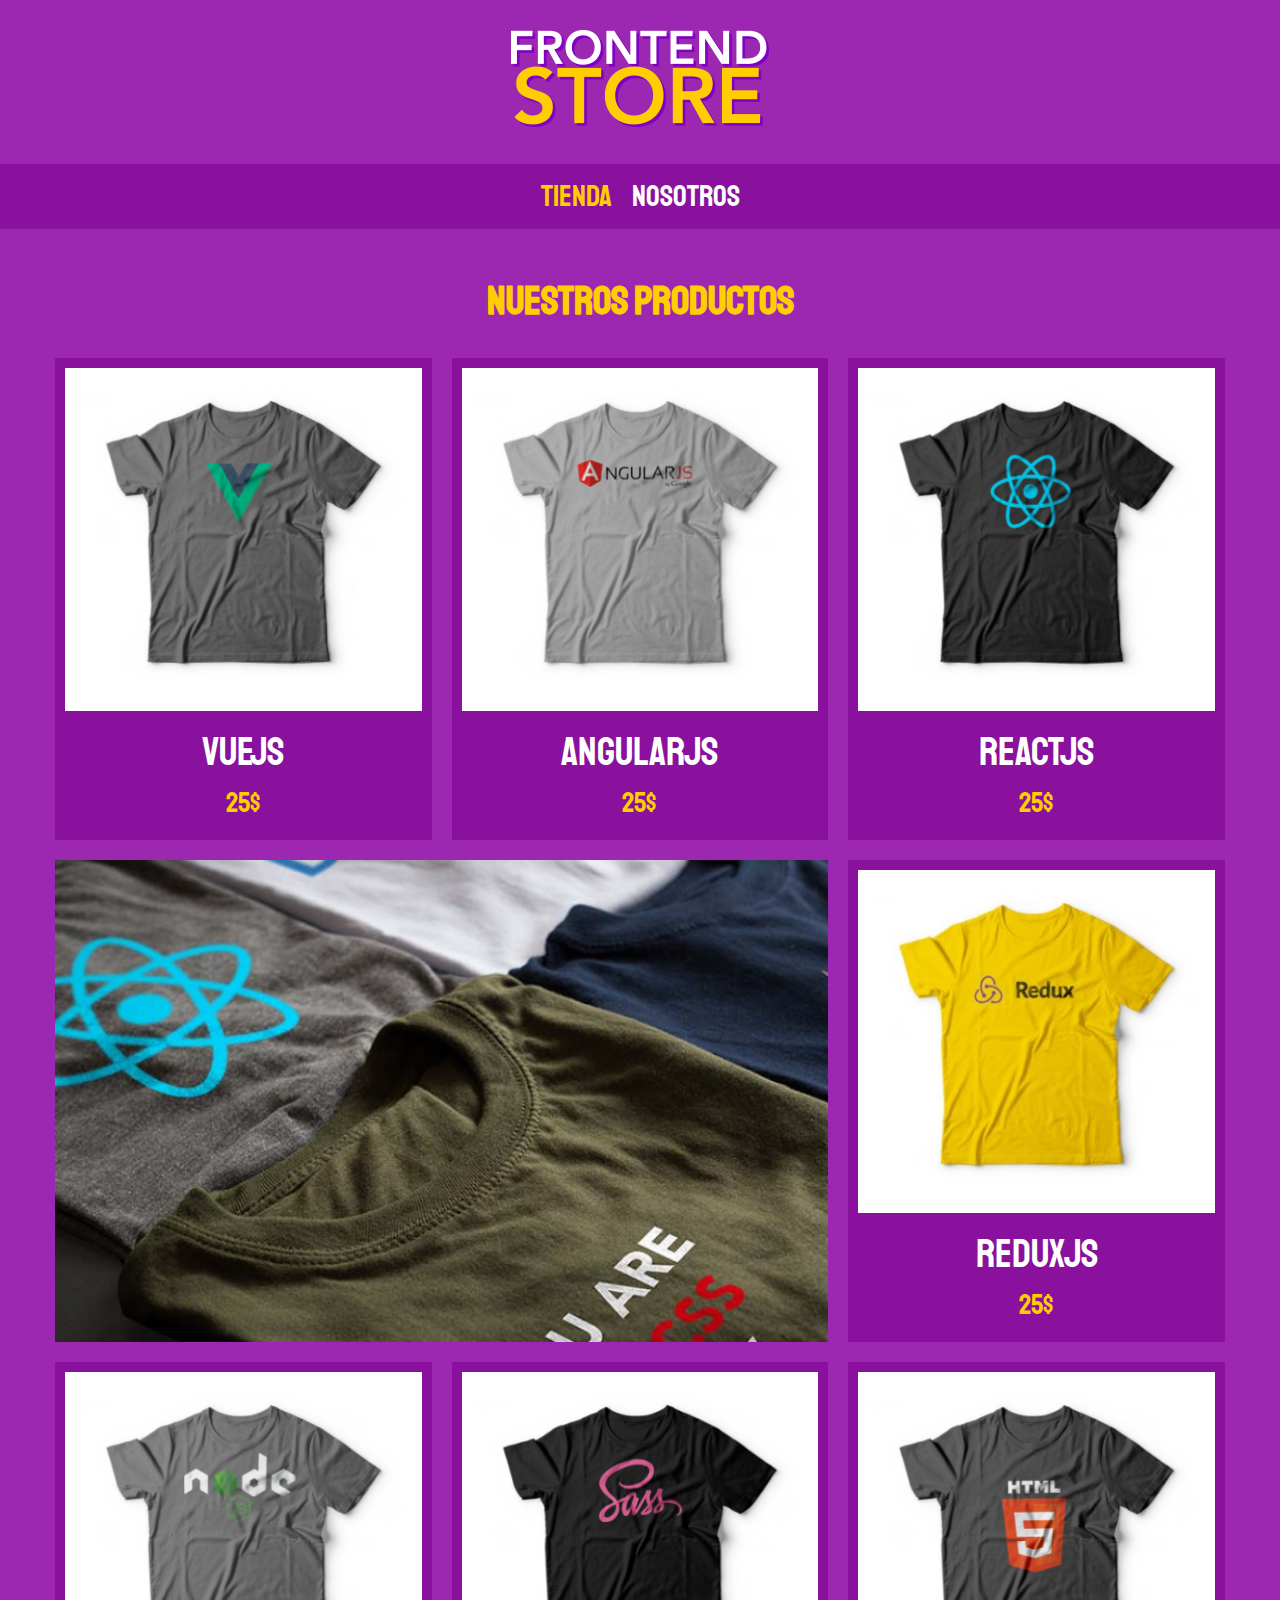
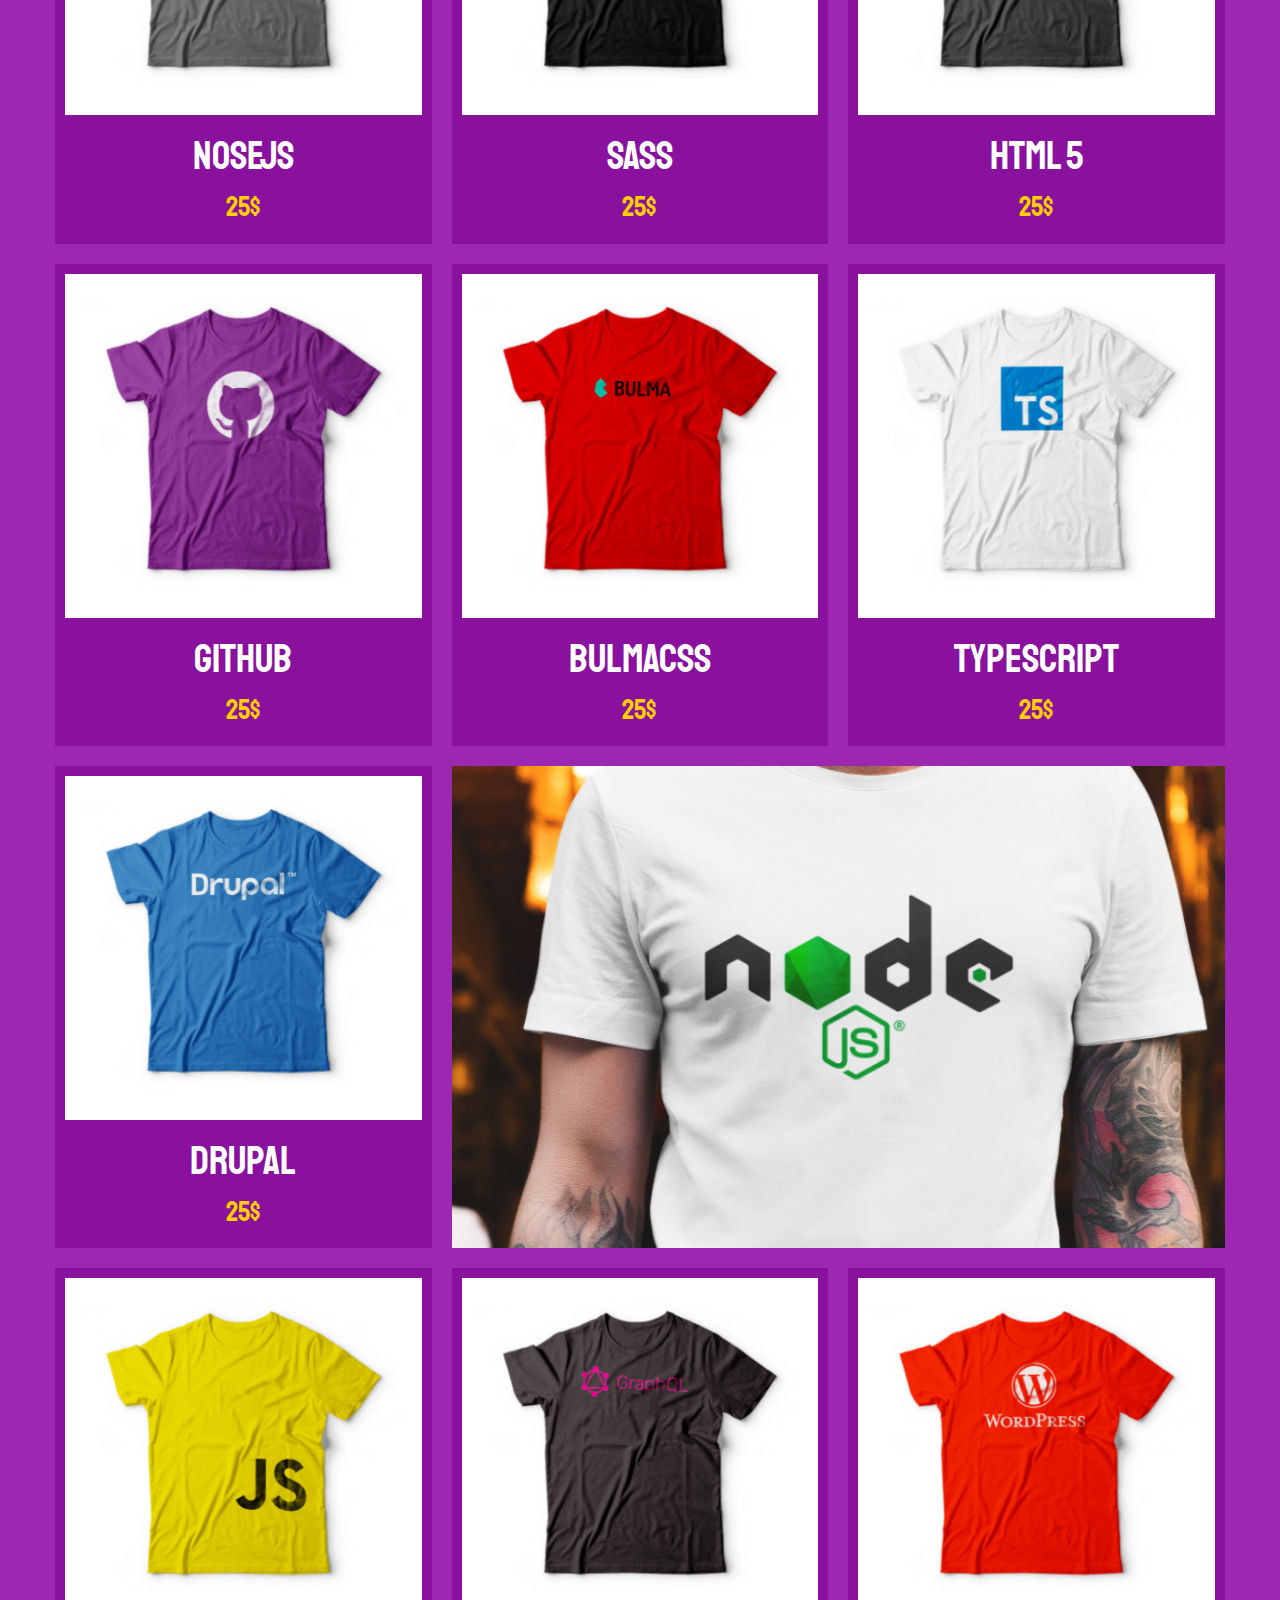
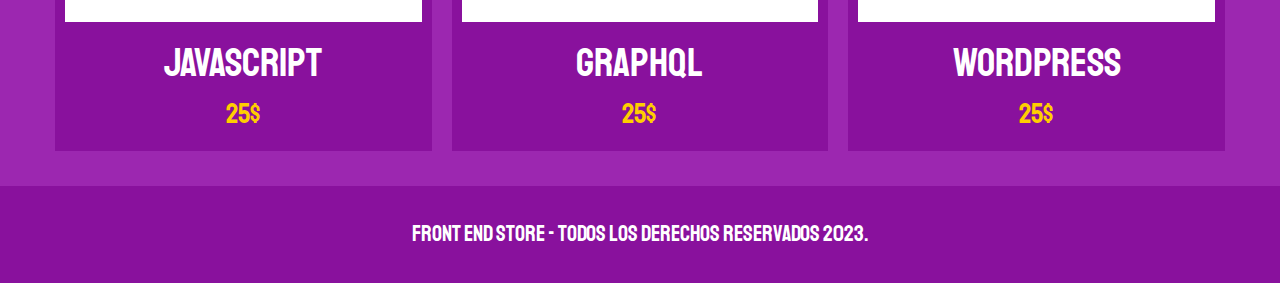
<file: index.html>
<!DOCTYPE html>
<html lang="en">
  <head>
    <meta charset="UTF-8" />
    <meta http-equiv="X-UA-Compatible" content="IE=edge" />
    <meta name="viewport" content="width=device-width, initial-scale=1.0" />
    <title>Front End Store</title>
    <link rel="stylesheet" href="css/normalize.css" />
    <link rel="preconnect" href="https://fonts.googleapis.com" />
    <link rel="preconnect" href="https://fonts.gstatic.com" crossorigin />
    <link
      href="https://fonts.googleapis.com/css2?family=Staatliches&display=swap"
      rel="stylesheet"
    />
    <link rel="stylesheet" href="css/style.css" />
  </head>
  <body>
    <header class="header">
      <a href="index.html">
        <img src="img/logo.png" class="header__logo" alt="Logo" />
      </a>
    </header>

    <nav class="navigation">
      <a href="index.html" class="navigation__link navigation__link--active"
        >Tienda</a
      >
      <a href="about.html" class="navigation__link">Nosotros</a>
    </nav>

    <main class="container">
      <h1>Nuestros Productos</h1>

      <div class="grid">
        <div class="product">
          <a href="product.html">
            <img class="product__img" src="img/1.jpg" alt="Imágen Camisa" />
            <div class="product__information">
              <p class="product__name">VueJS</p>
              <p class="product__price">25$</p>
            </div>
          </a>
        </div>
        <!-- PRODUCT -->
        <div class="product">
          <a href="product.html">
            <img class="product__img" src="img/2.jpg" alt="Imágen Camisa" />
            <div class="product__information">
              <p class="product__name">AngularJS</p>
              <p class="product__price">25$</p>
            </div>
          </a>
        </div>
        <!-- PRODUCT -->
        <div class="product">
          <a href="product.html">
            <img class="product__img" src="img/3.jpg" alt="Imágen Camisa" />
            <div class="product__information">
              <p class="product__name">ReactJS</p>
              <p class="product__price">25$</p>
            </div>
          </a>
        </div>
        <!-- PRODUCT -->
        <div class="product">
          <a href="product.html">
            <img class="product__img" src="img/4.jpg" alt="Imágen Camisa" />
            <div class="product__information">
              <p class="product__name">ReduxJS</p>
              <p class="product__price">25$</p>
            </div>
          </a>
        </div>
        <!-- PRODUCT -->
        <div class="product">
          <a href="product.html">
            <img class="product__img" src="img/5.jpg" alt="Imágen Camisa" />
            <div class="product__information">
              <p class="product__name">NoseJS</p>
              <p class="product__price">25$</p>
            </div>
          </a>
        </div>
        <!-- PRODUCT -->
        <div class="product">
          <a href="product.html">
            <img class="product__img" src="img/6.jpg" alt="Imágen Camisa" />
            <div class="product__information">
              <p class="product__name">SASS</p>
              <p class="product__price">25$</p>
            </div>
          </a>
        </div>
        <!-- PRODUCT -->
        <div class="product">
          <a href="product.html">
            <img class="product__img" src="img/7.jpg" alt="Imágen Camisa" />
            <div class="product__information">
              <p class="product__name">HTML 5</p>
              <p class="product__price">25$</p>
            </div>
          </a>
        </div>
        <!-- PRODUCT -->
        <div class="product">
          <a href="product.html">
            <img class="product__img" src="img/8.jpg" alt="Imágen Camisa" />
            <div class="product__information">
              <p class="product__name">GitHub</p>
              <p class="product__price">25$</p>
            </div>
          </a>
        </div>
        <!-- PRODUCT -->
        <div class="product">
          <a href="product.html">
            <img class="product__img" src="img/9.jpg" alt="Imágen Camisa" />
            <div class="product__information">
              <p class="product__name">BulmaCSS</p>
              <p class="product__price">25$</p>
            </div>
          </a>
        </div>
        <!-- PRODUCT -->
        <div class="product">
          <a href="product.html">
            <img class="product__img" src="img/10.jpg" alt="Imágen Camisa" />
            <div class="product__information">
              <p class="product__name">TypeScript</p>
              <p class="product__price">25$</p>
            </div>
          </a>
        </div>
        <!-- PRODUCT -->
        <div class="product">
          <a href="product.html">
            <img class="product__img" src="img/11.jpg" alt="Imágen Camisa" />
            <div class="product__information">
              <p class="product__name">Drupal</p>
              <p class="product__price">25$</p>
            </div>
          </a>
        </div>
        <!-- PRODUCT -->
        <div class="product">
          <a href="product.html">
            <img class="product__img" src="img/12.jpg" alt="Imágen Camisa" />
            <div class="product__information">
              <p class="product__name">JavaScript</p>
              <p class="product__price">25$</p>
            </div>
          </a>
        </div>
        <!-- PRODUCT -->
        <div class="product">
          <a href="product.html">
            <img class="product__img" src="img/13.jpg" alt="Imágen Camisa" />
            <div class="product__information">
              <p class="product__name">GraphQL</p>
              <p class="product__price">25$</p>
            </div>
          </a>
        </div>
        <!-- PRODUCT -->
        <div class="product">
          <a href="product.html">
            <img class="product__img" src="img/14.jpg" alt="Imágen Camisa" />
            <div class="product__information">
              <p class="product__name">WordPress</p>
              <p class="product__price">25$</p>
            </div>
          </a>
        </div>
        <!-- PRODUCT -->

        <div class="graphic graphic--shirts"></div>
        <div class="graphic graphic--node"></div>
      </div>
    </main>

    <footer class="footer">
      <p class="footer__text">
        Front End Store - Todos los derechos Reservados 2023.
      </p>
    </footer>
  </body>
</html>
</file>
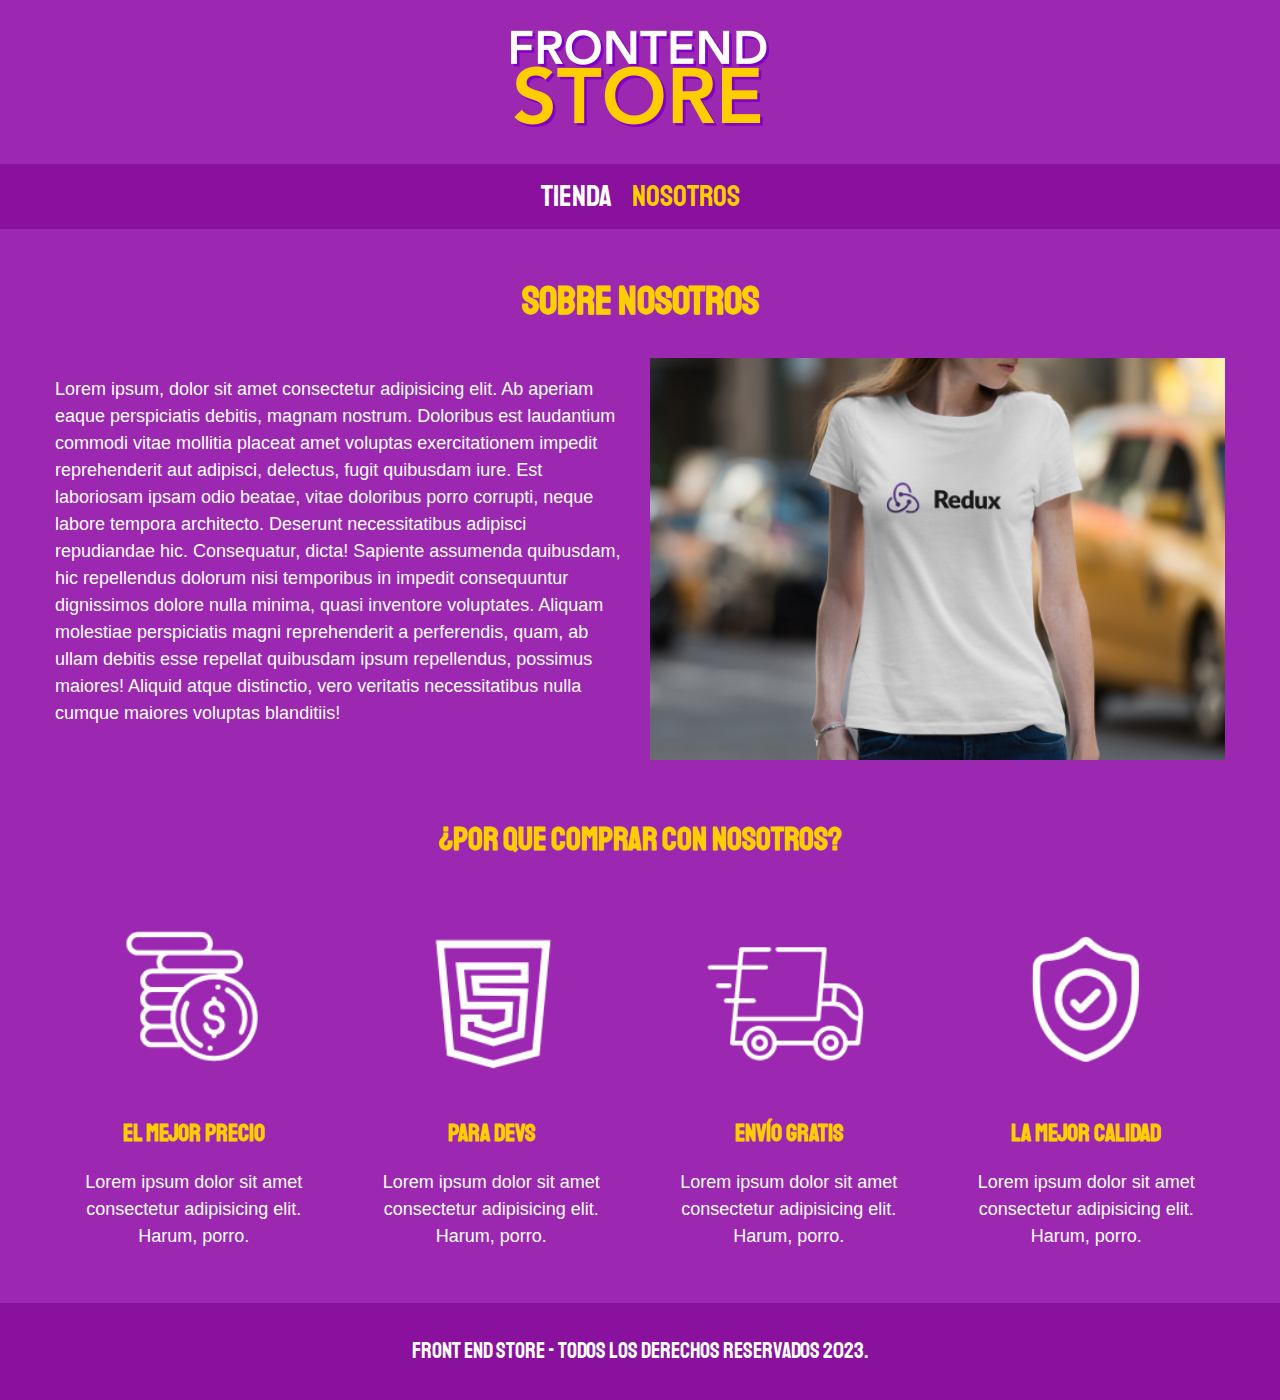
<file: about.html>
<!DOCTYPE html>
<html lang="en">
  <head>
    <meta charset="UTF-8" />
    <meta http-equiv="X-UA-Compatible" content="IE=edge" />
    <meta name="viewport" content="width=device-width, initial-scale=1.0" />
    <title>Front End Store</title>
    <link rel="stylesheet" href="css/normalize.css" />
    <link rel="preconnect" href="https://fonts.googleapis.com" />
    <link rel="preconnect" href="https://fonts.gstatic.com" crossorigin />
    <link
      href="https://fonts.googleapis.com/css2?family=Staatliches&display=swap"
      rel="stylesheet"
    />
    <link rel="stylesheet" href="css/style.css" />
  </head>
  <body>
    <header class="header">
      <a href="index.html">
        <img src="img/logo.png" class="header__logo" alt="Logo" />
      </a>
    </header>

    <nav class="navigation">
      <a href="index.html" class="navigation__link">Tienda</a>
      <a href="about.html" class="navigation__link navigation__link--active"
        >Nosotros</a
      >
    </nav>

    <main class="container">
      <h1>Sobre Nosotros</h1>

      <div class="about">
        <div class="about__content">
          <p>
            Lorem ipsum, dolor sit amet consectetur adipisicing elit. Ab aperiam
            eaque perspiciatis debitis, magnam nostrum. Doloribus est laudantium
            commodi vitae mollitia placeat amet voluptas exercitationem impedit
            reprehenderit aut adipisci, delectus, fugit quibusdam iure. Est
            laboriosam ipsam odio beatae, vitae doloribus porro corrupti, neque
            labore tempora architecto. Deserunt necessitatibus adipisci
            repudiandae hic. Consequatur, dicta! Sapiente assumenda quibusdam,
            hic repellendus dolorum nisi temporibus in impedit consequuntur
            dignissimos dolore nulla minima, quasi inventore voluptates. Aliquam
            molestiae perspiciatis magni reprehenderit a perferendis, quam, ab
            ullam debitis esse repellat quibusdam ipsum repellendus, possimus
            maiores! Aliquid atque distinctio, vero veritatis necessitatibus
            nulla cumque maiores voluptas blanditiis!
          </p>
        </div>
        <img src="img/nosotros.jpg" class="about__img" alt="" />
      </div>
    </main>

    <section class="container purchase">
      <h2 class="purchase__title">¿Por que Comprar con nosotros?</h2>
      <div class="blocks">
        <div class="block">
          <img src="img/icono_1.png" class="block__img" alt="Coins" />
          <h3 class="block__title">El Mejor Precio</h3>
          <p>
            Lorem ipsum dolor sit amet consectetur adipisicing elit. Harum,
            porro.
          </p>
        </div>
        <!-- BLOCK -->
        <div class="block">
          <img src="img/icono_2.png" class="block__img" alt="Html" />
          <h3 class="block__title">Para Devs</h3>
          <p>
            Lorem ipsum dolor sit amet consectetur adipisicing elit. Harum,
            porro.
          </p>
        </div>
        <!-- BLOCK -->
        <div class="block">
          <img src="img/icono_3.png" class="block__img" alt="Car" />
          <h3 class="block__title">Envío Gratis</h3>
          <p>
            Lorem ipsum dolor sit amet consectetur adipisicing elit. Harum,
            porro.
          </p>
        </div>
        <!-- BLOCK -->
        <div class="block">
          <img src="img/icono_4.png" class="block__img" alt="Secure" />
          <h3 class="block__title">La Mejor Calidad</h3>
          <p>
            Lorem ipsum dolor sit amet consectetur adipisicing elit. Harum,
            porro.
          </p>
        </div>
        <!-- BLOCK -->
      </div>
    </section>

    <footer class="footer">
      <p class="footer__text">
        Front End Store - Todos los derechos Reservados 2023.
      </p>
    </footer>
  </body>
</html>
</file>
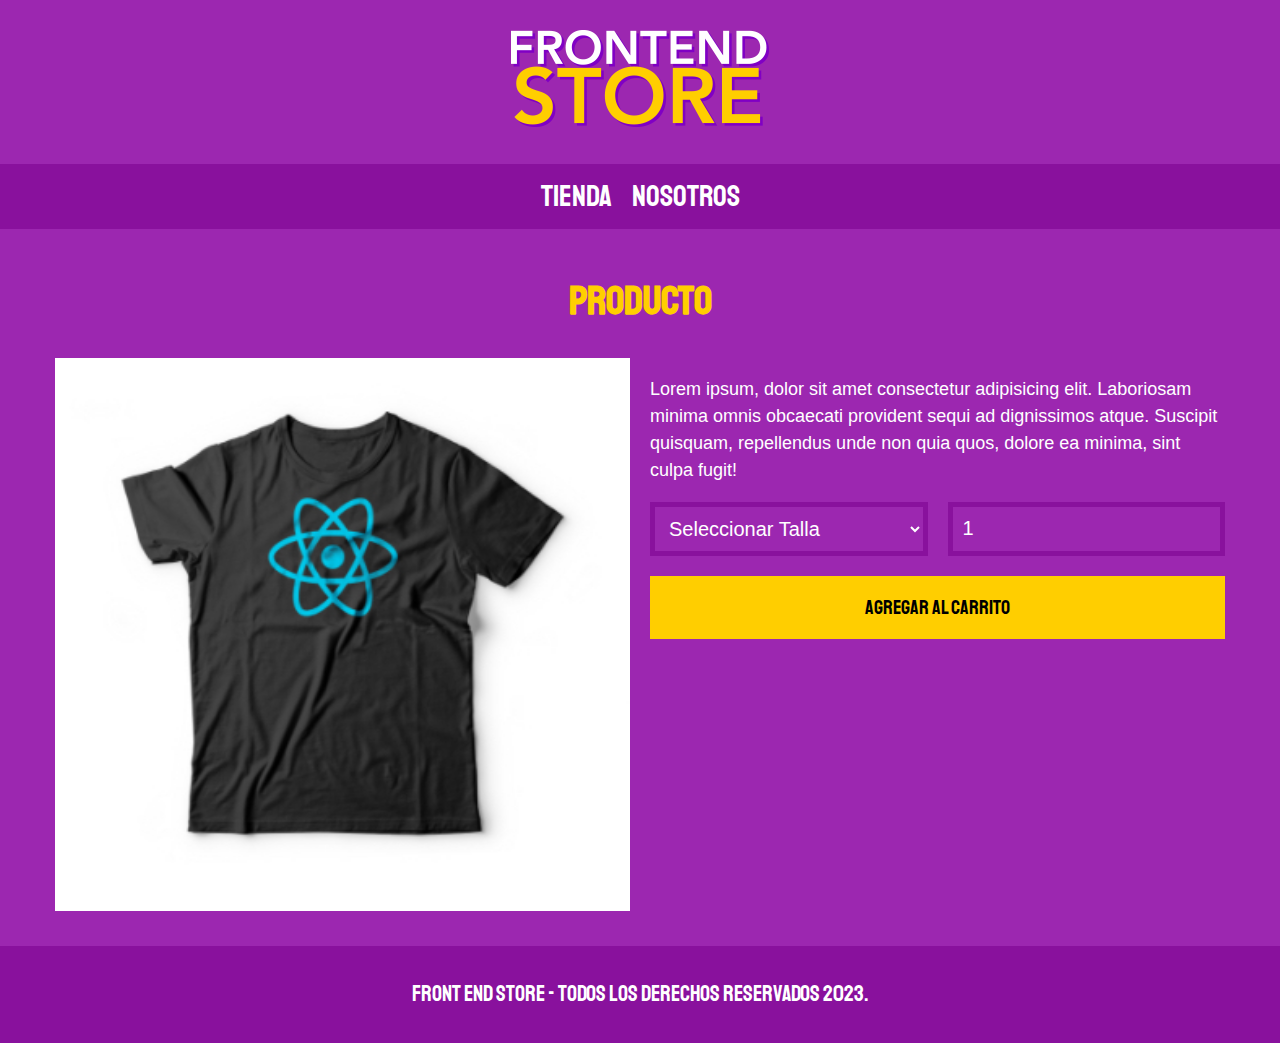
<file: product.html>
<!DOCTYPE html>
<html lang="en">
  <head>
    <meta charset="UTF-8" />
    <meta http-equiv="X-UA-Compatible" content="IE=edge" />
    <meta name="viewport" content="width=device-width, initial-scale=1.0" />
    <title>Document</title>
    <link rel="stylesheet" href="css/normalize.css" />
    <link rel="preconnect" href="https://fonts.googleapis.com" />
    <link rel="preconnect" href="https://fonts.gstatic.com" crossorigin />
    <link
      href="https://fonts.googleapis.com/css2?family=Staatliches&display=swap"
      rel="stylesheet"
    />
    <link rel="stylesheet" href="css/style.css" />
  </head>
  <body>
    <header class="header">
      <a href="index.html">
        <img src="img/logo.png" class="header__logo" alt="Logo" />
      </a>
    </header>

    <nav class="navigation">
      <a href="index.html" class="navigation__link">Tienda</a>
      <a href="about.html" class="navigation__link">Nosotros</a>
    </nav>

    <main class="container">
      <h1>Producto</h1>

      <div class="shirt">
        <img src="img/3.jpg" class="shir__img" alt="Imágen del Producto" />

        <div class="shirt__content">
          <p>
            Lorem ipsum, dolor sit amet consectetur adipisicing elit. Laboriosam
            minima omnis obcaecati provident sequi ad dignissimos atque.
            Suscipit quisquam, repellendus unde non quia quos, dolore ea minima,
            sint culpa fugit!
          </p>
          <form class="form">
            <select class="form__camp">
              <option disabled selected>Seleccionar Talla</option>
              <option>Small (S)</option>
              <option>Medium (M)</option>
              <option>Large (L)</option>
              <option>Extra Large (XL)</option>
            </select>
            <input class="form__camp" type="number" min="1" max="5" value="1" />
            <input
              class="form__submit"
              type="submit"
              value="Agregar al Carrito"
            />
          </form>
        </div>
      </div>
    </main>

    <footer class="footer">
      <p class="footer__text">
        Front End Store - Todos los derechos Reservados 2023.
      </p>
    </footer>
  </body>
</html>
</file>
<file: css/style.css>
:root {
    --primary: #9C27B0;
    --primaryDark: #89119D;
    --secondary: #FFCE00;
    --secondaryDark: rgb(233, 287, 2);
    --white: #FFF;
    --dark: #000;

    --primaryFont: 'Staatliches', cursive;
}

html {
    box-sizing: border-box;
    font-size: 62.5%;
}

*, *:before, *:after {
    box-sizing: inherit;
}

/** GLOBALS **/

body {
    background-color: var(--primary);
    font-size: 1.6rem;
    line-height: 1.5;
}

p {
    font-size: 1.8rem;
    font-family: Arial, Helvetica, sans-serif;
    color: var(--white);
}

a {
    text-decoration: none;
}

img {
    width: 100%;
}

.container {
    max-width: 120rem;
    margin: 0 auto;
    padding: 1.5rem;
}

h1, h2, h3 {
    text-align: center;
    color: var(--secondary);
    font-family: var(--primaryFont);
}

h1 {
    font-size: 4rem;
}

h2 {
    font-size: 3.2rem;
}

h3 {
    font-size: 2.4rem;
}

/** HEADER **/

.header {
    display: flex;
    justify-content: center;
}

.header__logo {
    margin: 3rem 0;
}

/** FOOTER **/

.footer {
    background-color: var(--primaryDark);
    padding: 1rem 0;
    margin-top: 2rem;
}

.footer__text {
    text-align: center;
    font-family: var(--primaryFont);
    font-size: 2.2rem;
}

/** NAVIGATION **/

.navigation {
    background-color: var(--primaryDark);
    padding: 1rem 0;
    display: flex;
    justify-content: center;
    gap: 2rem;
}

.navigation__link {
    font-family: var(--primaryFont);
    color: var(--white);
    font-size: 3rem;
}

.navigation__link--active,
.navigation__link:hover {
    color: var(--secondary);
}

/** GRID **/

.grid {
    display: grid;
    grid-template-columns: repeat(2, 1fr);
    gap: 2rem;
}

/** PRODUCTS **/

.product {
    background-color: var(--primaryDark);
    padding: 1rem;
}

.product__name {
    font-size: 4rem;
}

.product__price {
    font-size: 2.8rem;
    color: var(--secondary);
}

.product__name,
.product__price {
    font-family: var(--primaryFont);
    margin: 1rem 0;
    text-align: center;
    line-height: 1.2;
}

/** GRAPHICS **/

.graphic {
    min-height: 30rem;
    background-repeat: no-repeat;
    background-size: cover;
    grid-column: 1 / 3;
}

.graphic--shirts {
    grid-row: 2 / 3;
    background-image: url(../img/grafico1.jpg);
}

.graphic--node {
    background-image: url(../img/grafico2.jpg);
    grid-row: 8 / 9;
}

/** ABOUT **/


.about {
    display: grid;
    grid-template-rows: repeat(2, auto);
}

.about__img {
    grid-row: 1 / 2;
}

/** BLOCKS **/

.blocks {
    display: grid;
    grid-template-columns: repeat(2, 1fr);
    gap: 2rem;
}

.block {
    text-align: center;
}

.block__title {
    margin: 0;
}

/** PRODUCT PAGE **/

.form {
    display: grid;
    grid-template-columns: repeat(2, 1fr);
    gap: 2rem;
}

.form__camp {
    border: 0.5rem solid var(--primaryDark);
    background-color: transparent;
    color: var(--white);
    font-size: 2rem;
    font-family: Arial, Helvetica, sans-serif;
    padding: 1rem;
}

.form__submit {
    background-color: var(--secondary);
    border: none;
    font-size: 2rem;
    font-family: var(--primaryFont);
    padding: 2rem;
    transition: background-color .5s ease;
    grid-column: 1 / 3;
}

.form__submit:hover {
    cursor: pointer;
    background-color: var(--secondaryDark);
}

@media screen and (min-width: 768px){
    .grid {
        grid-template-columns: repeat(3, 1fr);
    }
    .graphic--node {
        grid-row: 5 / 6;
        grid-column: 2 / 4;
    }
    .about {
        grid-template-columns: repeat(2, 1fr);
        column-gap: 2rem;
    }
    .about__img {
        grid-column: 2 / 3;
    }
    .blocks {
        grid-template-columns: repeat(4 ,1fr);
    }
    .shirt {
        display: grid;
        grid-template-columns: repeat(2, 1fr);
        column-gap: 2rem;
    }
}
</file>
